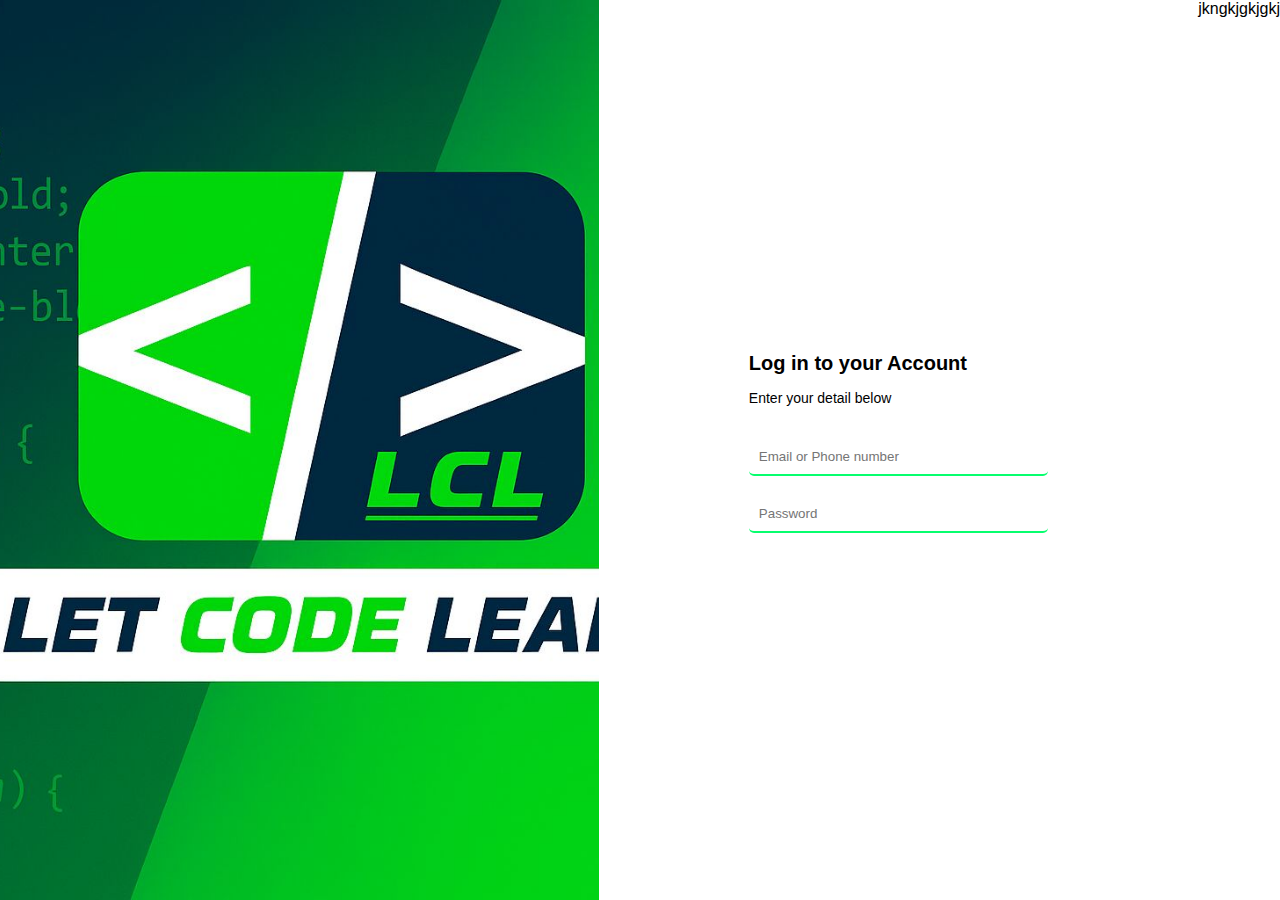
<file: Intensive/index.html>
<!DOCTYPE html>
<html lang="en">
<head>
    <meta charset="UTF-8">
    <meta name="viewport" content="width=device-width, initial-scale=1.0">
    <title>Align Attribut</title>

    <style>
        *{
    margin: 0;
    padding: 0;
    box-sizing: border-box;
    font-family: 'Poppins', sans-serif;
}

body{
    /* background-color: #f4f4f4; */
    /* display: flex;
    justify-content: center;
    align-items: center; */
    /* height: 100vh; */
    display: flex;
    flex-direction: column;
}

.background{
    height: 100vh;
    width: 100%;
    display: flex;
    /* justify-content: space-between; */
}

.img img{
    width: 100%;
    height: 100vh;
    object-fit: cover;
}
.img{
    width: 50%;
    height: 100vh;
    /* background-color: black; */
    background-image: url("../login-interface/src/images/letcodelead.jpg");
    background-size: auto 100%;
    background-repeat: no-repeat;
    background-position: center;
}
.forms{
    width: 50%;
    display: flex;
    justify-content: center;
    align-items: center;
    flex-direction: column;
    /* background-color: #025b02; */
}

h2{
    font-size: 20px;
    font-weight: 600;
    margin-bottom: 10px;
}
.form{
    display: flex;
    flex-direction: column;
    width: 50%;
    /* margin-bottom: 30px; */
    line-height: 1.5;
}

p{
    margin-bottom: 30px;
    font-size: 14px;
}

input{
    margin-bottom: 20px;
    padding: 10px;
    border: none;
    border-radius: 5px;
    outline: none;
    border-bottom: 2px solid #07fe6e;
}

.me{
    width: 100%;
    height: 70vh;
    background-color: aquamarine;
    /* position: absolute; */
}
    </style>
</head>
<body  >
    <div class="background">
        <div class="img">
            <!-- <img src="./images/letcodelead.jpg" alt="logo"> -->
        </div>

        <div class="forms">
            <div class="form">
                <h2>Log in to your Account</h2>
            <p>Enter your detail below</p>
            <input type="text" name="username" id="" placeholder="Email or Phone number">
            <input type="password" name="password" id="" placeholder="Password">
            

        </div>
    </div>

    jkngkjgkjgkj
</body>
</html>
</file>
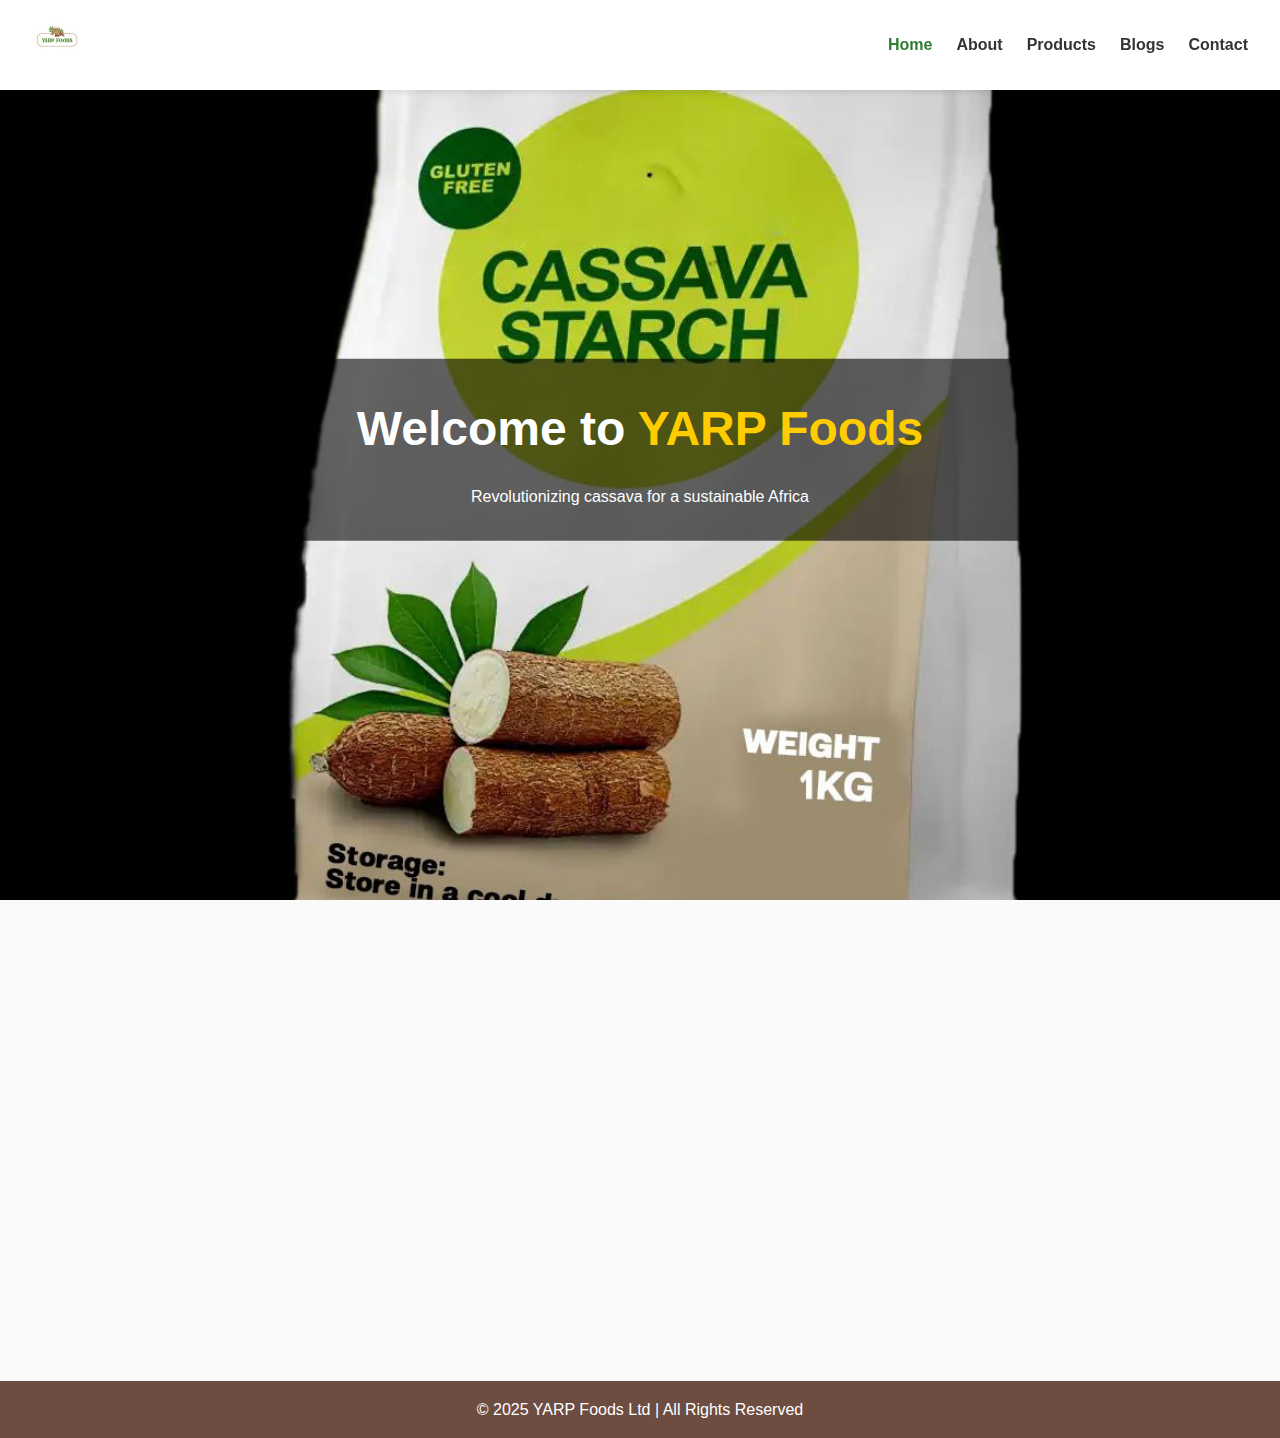
<file: Yarps/index.html>
<!DOCTYPE html>
<html lang="en">
<head>
  <meta charset="UTF-8">
  <meta name="viewport" content="width=device-width, initial-scale=1.0">
  <title>YARP Foods Ltd - Home</title>
  <link rel="stylesheet" href="css/style.css">
</head>
<body>
  <!-- Header -->
  <header>
    <div class="logo">
      <img src="assets/images/yarps logo.jpg" alt="YARP Foods Logo">
    </div>
    <nav id="navbar">
      <a href="index.html" class="active">Home</a>
      <a href="about.html">About</a>
      <a href="products.html">Products</a>
      <a href="blogs.html">Blogs</a>
      <a href="contact.html">Contact</a>
    </nav>
    <div class="menu-toggle" id="menu-toggle">&#9776;</div>
  </header>

  <!-- Hero Section -->
  <section class="hero">
    <div class="hero-slider">
      <div class="slide active" style="background-image:url('assets/images/starch.jpg')"></div>
      <div class="slide" style="background-image:url('assets/images/starch.jpg')"></div>
      <div class="slide" style="background-image:url('assets/images/starch.jpg')"></div>
    </div>
    <div class="hero-text">
      <h1>Welcome to <span>YARP Foods</span></h1>
      <p>Revolutionizing cassava for a sustainable Africa</p>
    </div>
  </section>

  <!-- Content -->
  <main>
    <section class="intro reveal">
      <h2>Who We Are</h2>
      <p>
        YARP Foods Ltd addresses food insecurity, post-harvest losses, and plastic pollution in Ghana and Africa. 
        We empower farmers, produce fortified cassava flour, and create biodegradable packaging solutions.
      </p>
    </section>

    <section class="highlights reveal">
      <div class="card">
        <h3>Zero-Waste Model</h3>
        <p>Every cassava root is fully utilized — from flour to packaging.</p>
      </div>
      <div class="card">
        <h3>Empowering Farmers</h3>
        <p>Over 6,400 farmers supported with guaranteed off-take.</p>
      </div>
      <div class="card">
        <h3>Climate-Smart</h3>
        <p>Reducing waste and protecting the planet with sustainable solutions.</p>
      </div>
    </section>
  </main>

  <!-- Footer -->
  <footer>
    <p>© 2025 YARP Foods Ltd | All Rights Reserved</p>
  </footer>

  <script src="js/script.js"></script>
</body>
</html>
</file>
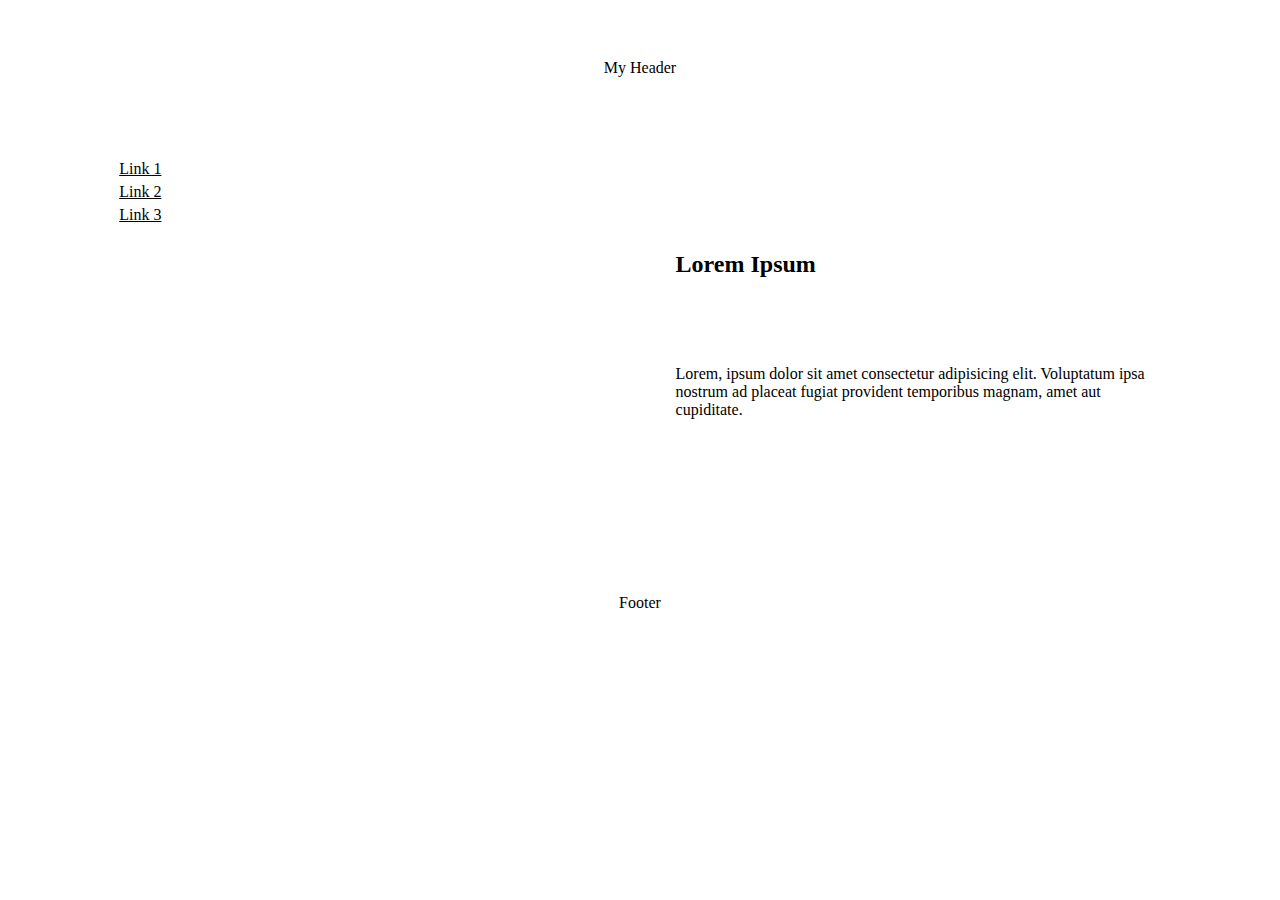
<file: Intensive/flex.html>
<!DOCTYPE html>
<html lang="en">
<head>
    <meta charset="UTF-8">
    <meta name="viewport" content="width=device-width, initial-scale=1.0">
    <title>Flexbox</title>
    <link rel="stylesheet" href="styles.css">
<!-- 
    <style>
        .flex-container{
        display: flex;
        flex-wrap: wrap;
        width: 500px;
        background-color: blue;
        height: 230px;
        /* align-items: center; */
        flex-direction: row-reverse;
        align-items: baseline;
       
        }

        div{
            background-color: orange;
            /* margin: 10px; */
            padding: 20px;
            gap: 10px;
            font-size: 30px;
            width: 50px;
            height: 50px;
        }

        @media (max-width: 800px) {
  .flex-container {
    flex-direction: column;
        width: 200px;
    background-color: greenyellow;
  }
} -->
    <!-- </style> -->
</head>
<body>
    <div class="flex-container">
        <div class="flex-content">
            <header>
                <p>My Header</p>
            </header>

            <main>
                <div class="sec1">
                    <a href="">Link 1</a>
                    <a href="">Link 2</a>
                    <a href="">Link 3</a>
                </div>

                <div class="sec2">
                    <h2 >Lorem Ipsum</h2>
                    <p >Lorem, ipsum dolor sit amet consectetur adipisicing elit. Voluptatum ipsa nostrum ad placeat fugiat provident temporibus magnam, amet aut cupiditate.</p>
                </div>
            </main>

            <footer>
                <p>Footer</p>
            </footer>
        </div>
    </div>
</body>
</html>
</file>
<file: Intensive/styles.css>
*{
    margin: 0;
    padding: 0;
    box-sizing: border-box;
}

body{
    display: flex;
    align-items: center;
    justify-content: center;
}

.container{
    display: flex;
    background-color: rgb(15, 89, 136);
    width: 80%;
    height: 70vh;
    margin: 10px;
    padding: 10px;
    transition: all 0.3;
}

.container:hover{
    background-color: rgb(3, 40, 40);
    transform: translate(50px);
}

.container:hover .sec2{
    background-color: rgb(15, 89, 136);
}

header:hover{
    background-color: blueviolet;
    transform: scale(0.9);
}



.flex-content{
    /* background-color: aliceblue; */
    display: flex;
    flex-direction: column;
    gap: 20px;
}

header, footer{
    display: flex;
    align-items: center;
    justify-content: center;
    background-color: white;
    height: 15vh;
    transition: all 0.3s;
}

main{
    width: 100%;
    height: 40vh;
    display: flex;
    gap: 20px;
}

.sec1, .sec2{
    background-color: white;
}

.sec1{
    width: 100%;
    display: flex;
    flex-direction: column;
    padding-left: 10px;
}

.sec1 a{
    margin-top: 5px;
    color: black;

}

.sec2{
    display: flex;
    justify-content: space-evenly;
    flex-direction: column;
    padding: 10px;
}
</file>
<file: Yarps/css/style.css>
/* Basic Reset */
* {margin:0; padding:0; box-sizing:border-box;}
body {font-family: Arial, sans-serif; line-height:1.6; color:#333; background:#fafafa;}

/* Colors */
:root {
  --green:#2e7d32;
  --brown:#6d4c41;
  --cream:#fffde7;
  --accent:#ffcc00;
}

/* Header */
header {
  display:flex; justify-content:space-between; align-items:center;
  padding:1rem 2rem; background:#fff; position:fixed; top:0; width:100%;
  z-index:1000; box-shadow:0 2px 6px rgba(0,0,0,0.1);
}
header .logo img {height:50px;}
nav {display:flex; gap:1.5rem;}
nav a {text-decoration:none; color:#333; font-weight:bold; transition:.3s;}
nav a:hover, nav a.active {color:var(--green);}
.menu-toggle {display:none; cursor:pointer; font-size:2rem;}

/* Hero Slider */
.hero {position:relative; height:100vh; overflow:hidden;}
.hero-slider {position:absolute; width:100%; height:100%;}
.slide {
  position:absolute; width:100%; height:100%;
  background-size:cover; background-position:center; opacity:0;
  transition:opacity 1.5s ease-in-out;
}
.slide.active {opacity:1;}
.hero-text {
  position:relative; top:50%; left:50%; transform:translate(-50%,-50%);
  text-align:center; background:rgba(0,0,0,0.6); color:#fff;
  padding:2rem; border-radius:10px;
}
.hero-text h1 {font-size:3rem; margin-bottom:1rem;}
.hero-text span {color:var(--accent);}

/* Page Hero */
.hero-page {
  background:var(--green); color:#fff; text-align:center; padding:6rem 1rem 3rem;
  margin-top:80px;
}
.hero-page h1 {font-size:2.5rem;}

/* Sections */
main {padding:2rem; margin-top:70px;}
.intro, .reveal {margin:2rem 0;}
.highlights, .product-grid {display:flex; gap:1.5rem; flex-wrap:wrap;}
.card {
  flex:1; min-width:250px; background:#fff; padding:1.5rem; border-radius:8px;
  box-shadow:0 2px 8px rgba(0,0,0,0.1); transition:transform .3s;
}
.card:hover {transform:translateY(-5px);}
.card img {width:100%; border-radius:6px;}

/* Blogs */
.blog-list article {background:#fff; padding:1rem; margin-bottom:1rem; border-radius:6px;}

/* Contact */
.contact-form form {display:flex; flex-direction:column; gap:1rem; max-width:500px; margin:auto;}
.contact-form input, .contact-form textarea {padding:.8rem; border:1px solid #ccc; border-radius:4px;}
.contact-form button {background:var(--green); color:#fff; padding:.8rem; border:none; border-radius:4px; cursor:pointer;}
.contact-form button:hover {background:var(--brown);}

/* Footer */
footer {text-align:center; background:var(--brown); color:#fff; padding:1rem; margin-top:2rem;}

/* Animations */
.reveal {opacity:0; transform:translateY(50px); transition:all 1s ease;}
.reveal.active {opacity:1; transform:translateY(0);}

/* Responsive */
@media(max-width:768px){
  nav {display:none; flex-direction:column; background:#fff; position:absolute; top:70px; right:0; width:200px; padding:1rem;}
  nav.show {display:flex;}
  .menu-toggle {display:block;}
  .highlights, .product-grid {flex-direction:column;}
}
</file>
